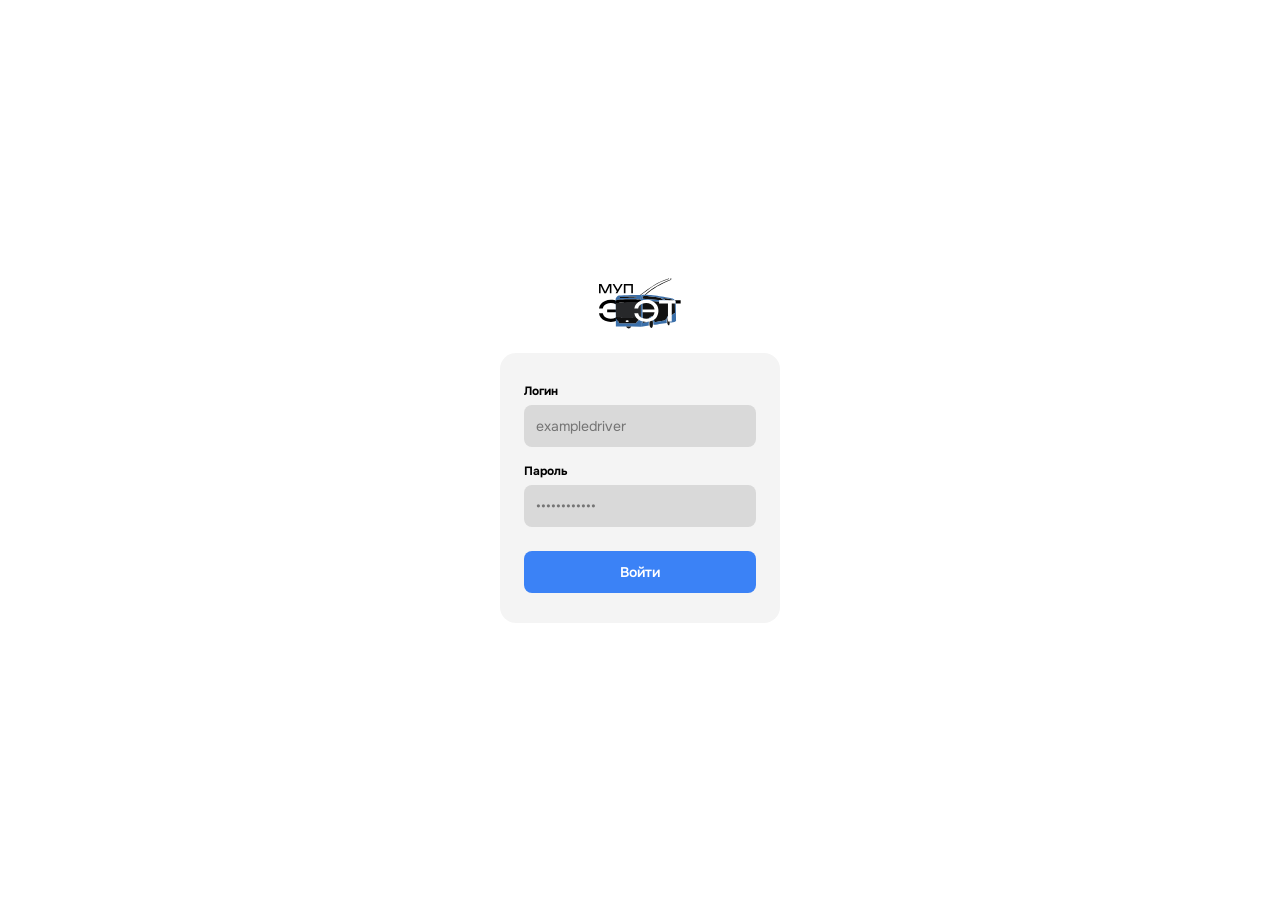
<file: pages/jobs.html>
<!doctype html>

<html class="fill-screen" lang="ru-RU">
  <head>
    <meta charset="utf-8" />
    <title>Вакансии — Диспетчерская МУП ЭнгельсЭлектроТранс</title>
    <link rel="stylesheet" href="../assets/styles/style.css" />
    <script src="../assets/scripts/config.js"></script>
    <script src="../assets/scripts/getMe.js"></script>
  </head>
  <body class="fill-screen flex-column">
    <header>
      <div class="header-logo">
        <img
          src="../assets/icons/logo-light.svg"
          alt="Логотип МУП ЭнгельсЭлектроТранс"
        />
        <h1>Диспетчерская</h1>
      </div>
    </header>
    <div class="overlay hidden" id="overlay-job-create">
      <form style="width: min(45dvw, 65dvh)">
        <fieldset class="flex-column" style="gap: 15px">
          <section class="flex-row" style="gap: 15px">
            <section
              class="flex-column input-block"
              id="job-title"
              style="width: 50%"
            >
              <h3>Профессия:</h3>
              <input
                type="text"
                class="text-number-input"
                placeholder="Введите текст..."
              />
            </section>
            <section
              class="flex-column input-block"
              id="job-schedule"
              style="width: 50%"
            >
              <h3>График работы:</h3>
              <div class="dropdown">
                <button class="dropdown-button" type="button">
                  <p class="dropdown-choice">По графику</p>
                  <svg viewBox="0 0 14 7" fill="none">
                    <path d="M0 0L7 7L14 0" stroke="black" />
                  </svg>
                </button>
                <div class="dropdown-content">
                  <div></div>
                  <div>Сменный</div>
                  <div>5/2</div>
                  <div>По графику</div>
                </div>
              </div>
            </section>
          </section>

          <section
            class="flex-column input-block"
            id="salary-type"
            style="width: 50%"
          >
            <h3>Вид з/п:</h3>
            <div class="dropdown">
              <button class="dropdown-button" type="button">
                <p class="dropdown-choice">От - До</p>
                <svg viewBox="0 0 14 7" fill="none">
                  <path d="M0 0L7 7L14 0" stroke="black" />
                </svg>
              </button>
              <div class="dropdown-content">
                <div></div>
                <div>Фиксированная</div>
                <div>От</div>
                <div>От - До</div>
                <div>Сдельная</div>
              </div>
            </div>
          </section>

          <section class="flex-row" id="salary-inputs-row" style="gap: 15px">
            <section class="flex-column" id="from-salary" style="width: 50%">
              <h3>От:</h3>
              <div class="flex-row" style="align-items: center; gap: 10px">
                <input
                  type="text"
                  class="text-number-input"
                  style="width: 100%"
                />
                <span style="font-weight: 600">руб.</span>
              </div>
            </section>
            <section class="flex-column" id="to-salary" style="width: 50%">
              <h3>До:</h3>
              <div class="flex-row" style="align-items: center; gap: 10px">
                <input
                  type="text"
                  class="text-number-input"
                  style="width: 100%"
                />
                <span style="font-weight: 600">руб.</span>
              </div>
            </section>
          </section>

          <section class="flex-column input-block" id="job-requirements">
            <h3>Требования:</h3>
            <textarea style="height: 100px"></textarea>
          </section>

          <section class="flex-column input-block" id="job-additional-info">
            <h3>Доп. информация:</h3>
            <textarea style="height: 80px"></textarea>
          </section>

          <section class="form-control-buttons">
            <button type="button">Закрыть</button>
            <button
              type="submit"
              style="background-color: #3e8de9; color: white"
            >
              Сохранить
            </button>
          </section>
        </fieldset>
      </form>
    </div>
    <div class="main-content">
      <nav class="flex-column">
        <button onclick="location.href = 'traffic.html'">
          <svg
            viewBox="0 0 24 24"
            fill="none"
            xmlns="http://www.w3.org/2000/svg"
          >
            <path
              d="M5.66953 9.91436L8.73167 5.77133C10.711 3.09327 11.7007 1.75425 12.6241 2.03721C13.5474 2.32018 13.5474 3.96249 13.5474 7.24712V7.55682C13.5474 8.74151 13.5474 9.33386 13.926 9.70541L13.946 9.72466C14.3327 10.0884 14.9492 10.0884 16.1822 10.0884C18.4011 10.0884 19.5106 10.0884 19.8855 10.7613C19.8917 10.7724 19.8977 10.7837 19.9036 10.795C20.2576 11.4784 19.6152 12.3475 18.3304 14.0857L15.2683 18.2287C13.2889 20.9067 12.2992 22.2458 11.3758 21.9628C10.4525 21.6798 10.4525 20.0375 10.4525 16.7528L10.4526 16.4433C10.4526 15.2585 10.4526 14.6662 10.074 14.2946L10.054 14.2754C9.6673 13.9117 9.05079 13.9117 7.81775 13.9117C5.59888 13.9117 4.48945 13.9117 4.1145 13.2387C4.10829 13.2276 4.10225 13.2164 4.09639 13.205C3.74244 12.5217 4.3848 11.6526 5.66953 9.91436Z"
            />
          </svg>
          <p>Движение</p>
        </button>
        <button onclick="location.href = 'routes.html'">
          <svg
            viewBox="0 0 24 24"
            fill="none"
            xmlns="http://www.w3.org/2000/svg"
          >
            <path
              fill-rule="evenodd"
              clip-rule="evenodd"
              d="M18.5 14C16.567 14 15 15.4584 15 17.2573C15 19.0422 16.1171 21.125 17.86 21.8698C18.2663 22.0434 18.7337 22.0434 19.14 21.8698C20.8829 21.125 22 19.0422 22 17.2573C22 15.4584 20.433 14 18.5 14ZM18.5 18.5C19.0523 18.5 19.5 18.0523 19.5 17.5C19.5 16.9477 19.0523 16.5 18.5 16.5C17.9477 16.5 17.5 16.9477 17.5 17.5C17.5 18.0523 17.9477 18.5 18.5 18.5Z"
            />
            <path
              fill-rule="evenodd"
              clip-rule="evenodd"
              d="M5.5 2C3.567 2 2 3.45835 2 5.25732C2 7.04219 3.11708 9.12497 4.85997 9.86978C5.26626 10.0434 5.73374 10.0434 6.14003 9.86978C7.88292 9.12497 9 7.04219 9 5.25732C9 3.45835 7.433 2 5.5 2ZM5.5 6.5C6.05228 6.5 6.5 6.05228 6.5 5.5C6.5 4.94772 6.05228 4.5 5.5 4.5C4.94772 4.5 4.5 4.94772 4.5 5.5C4.5 6.05228 4.94772 6.5 5.5 6.5Z"
            />
            <path
              fill-rule="evenodd"
              clip-rule="evenodd"
              d="M11.2501 5C11.2501 4.58579 11.5859 4.25 12.0001 4.25H16.132C18.8832 4.25 19.9295 7.843 17.6084 9.32007L7.19713 15.9454C6.14207 16.6168 6.61766 18.25 7.86821 18.25H10.1894L9.96977 18.0303C9.67688 17.7374 9.67688 17.2626 9.96977 16.9697C10.2627 16.6768 10.7375 16.6768 11.0304 16.9697L12.5304 18.4697C12.8233 18.7626 12.8233 19.2374 12.5304 19.5303L11.0304 21.0303C10.7375 21.3232 10.2627 21.3232 9.96977 21.0303C9.67688 20.7374 9.67688 20.2626 9.96977 19.9697L10.1894 19.75H7.86821C5.11697 19.75 4.07071 16.157 6.39181 14.6799L16.8031 8.05458C17.8581 7.38318 17.3825 5.75 16.132 5.75H12.0001C11.5859 5.75 11.2501 5.41421 11.2501 5Z"
            />
          </svg>
          <p>Маршруты</p>
        </button>
        <button onclick="location.href = 'requests.html'">
          <svg
            viewBox="0 0 24 24"
            fill="none"
            xmlns="http://www.w3.org/2000/svg"
          >
            <path
              fill-rule="evenodd"
              clip-rule="evenodd"
              d="M12 22C17.5228 22 22 17.5228 22 12C22 6.47715 17.5228 2 12 2C6.47715 2 2 6.47715 2 12C2 13.5997 2.37562 15.1116 3.04346 16.4525C3.22094 16.8088 3.28001 17.2161 3.17712 17.6006L2.58151 19.8267C2.32295 20.793 3.20701 21.677 4.17335 21.4185L6.39939 20.8229C6.78393 20.72 7.19121 20.7791 7.54753 20.9565C8.88837 21.6244 10.4003 22 12 22ZM8 13.25C7.58579 13.25 7.25 13.5858 7.25 14C7.25 14.4142 7.58579 14.75 8 14.75H13.5C13.9142 14.75 14.25 14.4142 14.25 14C14.25 13.5858 13.9142 13.25 13.5 13.25H8ZM7.25 10.5C7.25 10.0858 7.58579 9.75 8 9.75H16C16.4142 9.75 16.75 10.0858 16.75 10.5C16.75 10.9142 16.4142 11.25 16 11.25H8C7.58579 11.25 7.25 10.9142 7.25 10.5Z"
            />
          </svg>
          <p>Обращения</p>
        </button>
        <button class="active-tab" onclick="location.href = 'jobs.html'">
          <svg
            viewBox="0 0 24 24"
            fill="none"
            xmlns="http://www.w3.org/2000/svg"
          >
            <path
              d="M13.2306 9.25304C15.9495 9.25304 18.1536 7.18168 18.1536 4.62652C18.1536 2.07136 15.9495 0 13.2306 0C10.5117 0 8.30759 2.07136 8.30759 4.62652C8.30759 7.18168 10.5117 9.25304 13.2306 9.25304Z"
            />
            <path
              d="M1.81879 4.41605C1.69515 3.95126 1.19398 3.66867 0.699408 3.78487C0.204834 3.90107 -0.0958647 4.37205 0.0277788 4.83684L0.497885 6.60401C1.36527 9.8646 3.99507 12.4332 7.38474 13.3922L7.38474 18.5662C7.3847 19.6054 7.38467 20.4719 7.48309 21.1599C7.58697 21.886 7.81549 22.5416 8.37606 23.0684C8.93663 23.5952 9.63422 23.8099 10.4069 23.9076C11.1389 24.0001 12.061 24 13.1668 24H13.2948C14.4006 24 15.3227 24.0001 16.0548 23.9076C16.8274 23.8099 17.525 23.5952 18.0856 23.0684C18.6462 22.5416 18.8747 21.886 18.9785 21.1599C19.077 20.4719 19.0769 19.6054 19.0769 18.5662L19.0769 13.7164C20.2844 14.0547 21.2068 15.0406 21.3608 16.2703L22.1601 22.6556C22.2197 23.1314 22.6784 23.4717 23.1847 23.4157C23.691 23.3598 24.0532 22.9287 23.9936 22.4529L23.1942 16.0676C22.8935 13.6656 20.7274 11.8554 18.1538 11.8554H8.41184C5.40455 11.192 3.03943 9.00456 2.2889 6.18323L1.81879 4.41605Z"
            />
          </svg>
          <p>Вакансии</p>
        </button>
        <button onclick="location.href = 'journal.html'">
          <svg
            viewBox="0 0 24 24"
            fill="none"
            xmlns="http://www.w3.org/2000/svg"
          >
            <path
              fill-rule="evenodd"
              clip-rule="evenodd"
              d="M14 22H10C6.22876 22 4.34315 22 3.17157 20.8284C2 19.6569 2 17.7712 2 14V10C2 6.22876 2 4.34315 3.17157 3.17157C4.34315 2 6.23869 2 10.0298 2C10.6358 2 11.1214 2 11.53 2.01666C11.5166 2.09659 11.5095 2.17813 11.5092 2.26057L11.5 5.09497C11.4999 6.19207 11.4998 7.16164 11.6049 7.94316C11.7188 8.79028 11.9803 9.63726 12.6716 10.3285C13.3628 11.0198 14.2098 11.2813 15.0569 11.3952C15.8385 11.5003 16.808 11.5002 17.9051 11.5001L18 11.5001H21.9574C22 12.0344 22 12.6901 22 13.5629V14C22 17.7712 22 19.6569 20.8284 20.8284C19.6569 22 17.7712 22 14 22ZM5.25 14.5C5.25 14.0858 5.58579 13.75 6 13.75H14C14.4142 13.75 14.75 14.0858 14.75 14.5C14.75 14.9142 14.4142 15.25 14 15.25H6C5.58579 15.25 5.25 14.9142 5.25 14.5ZM5.25 18C5.25 17.5858 5.58579 17.25 6 17.25H11.5C11.9142 17.25 12.25 17.5858 12.25 18C12.25 18.4142 11.9142 18.75 11.5 18.75H6C5.58579 18.75 5.25 18.4142 5.25 18Z"
            />
            <path
              d="M19.3517 7.61665L15.3929 4.05375C14.2651 3.03868 13.7012 2.53114 13.0092 2.26562L13 5.00011C13 7.35713 13 8.53564 13.7322 9.26787C14.4645 10.0001 15.643 10.0001 18 10.0001H21.5801C21.2175 9.29588 20.5684 8.71164 19.3517 7.61665Z"
              fill="#3F3F3F"
            />
          </svg>
          <p>Журнал</p>
        </button>
        <button onclick="location.href = 'users.html'">
          <svg
            viewBox="0 0 24 24"
            fill="none"
            xmlns="http://www.w3.org/2000/svg"
          >
            <circle cx="12" cy="6" r="4" />
            <path
              fill-rule="evenodd"
              clip-rule="evenodd"
              d="M16.5 22C14.8501 22 14.0251 22 13.5126 21.4874C13 20.9749 13 20.1499 13 18.5C13 16.8501 13 16.0251 13.5126 15.5126C14.0251 15 14.8501 15 16.5 15C18.1499 15 18.9749 15 19.4874 15.5126C20 16.0251 20 16.8501 20 18.5C20 20.1499 20 20.9749 19.4874 21.4874C18.9749 22 18.1499 22 16.5 22ZM17.0833 16.9444C17.0833 16.6223 16.8222 16.3611 16.5 16.3611C16.1778 16.3611 15.9167 16.6223 15.9167 16.9444V17.9167H14.9444C14.6223 17.9167 14.3611 18.1778 14.3611 18.5C14.3611 18.8222 14.6223 19.0833 14.9444 19.0833H15.9167V20.0556C15.9167 20.3777 16.1778 20.6389 16.5 20.6389C16.8222 20.6389 17.0833 20.3777 17.0833 20.0556V19.0833H18.0556C18.3777 19.0833 18.6389 18.8222 18.6389 18.5C18.6389 18.1778 18.3777 17.9167 18.0556 17.9167H17.0833V16.9444Z"
            />
            <path
              d="M15.4147 13.5074C14.4046 13.1842 13.24 13 12 13C8.13401 13 5 14.7909 5 17C5 19.1406 7.94244 20.8884 11.6421 20.9949C11.615 20.8686 11.594 20.7432 11.5775 20.6201C11.4998 20.0424 11.4999 19.3365 11.5 18.586V18.414C11.4999 17.6635 11.4998 16.9576 11.5775 16.3799C11.6639 15.737 11.8705 15.0333 12.4519 14.4519C13.0334 13.8705 13.737 13.6639 14.3799 13.5774C14.6919 13.5355 15.0412 13.5162 15.4147 13.5074Z"
            />
          </svg>
          <p>Пользователи</p>
        </button>
      </nav>
      <main>
        <section class="list-selection flex-column">
          <section class="list flex-column">
            <!-- <article class="list-entry">
              <div class="route-info">
                <h4>Кондуктор</h4>
              </div>
              <svg
                viewBox="0 0 7 14"
                fill="none"
                xmlns="http://www.w3.org/2000/svg"
              >
                <path
                  fill-rule="evenodd"
                  clip-rule="evenodd"
                  d="M0.22787 13.3278C-0.0457397 13.0932 -0.077426 12.6813 0.157097 12.4077L5.01312 6.74235L0.157097 1.07699C-0.0774255 0.803383 -0.0457391 0.391459 0.227871 0.156937C0.501481 -0.0775862 0.913404 -0.0458994 1.14793 0.227711L6.36793 6.31771C6.57737 6.56206 6.57737 6.92264 6.36793 7.16699L1.14793 13.257C0.913404 13.5306 0.501481 13.5623 0.22787 13.3278Z"
                />
              </svg>
            </article>
            <article class="list-entry active">
              <div class="route-info">
                <h4>Водитель</h4>
              </div>
              <svg
                viewBox="0 0 7 14"
                fill="none"
                xmlns="http://www.w3.org/2000/svg"
              >
                <path
                  fill-rule="evenodd"
                  clip-rule="evenodd"
                  d="M0.22787 13.3278C-0.0457397 13.0932 -0.077426 12.6813 0.157097 12.4077L5.01312 6.74235L0.157097 1.07699C-0.0774255 0.803383 -0.0457391 0.391459 0.227871 0.156937C0.501481 -0.0775862 0.913404 -0.0458994 1.14793 0.227711L6.36793 6.31771C6.57737 6.56206 6.57737 6.92264 6.36793 7.16699L1.14793 13.257C0.913404 13.5306 0.501481 13.5623 0.22787 13.3278Z"
                />
              </svg>
            </article> -->
          </section>
          <button class="create-button" id="create-job-button">Создать</button>
        </section>
        <section class="modify-job-info flex-column">
          <section class="flex-row" id="job-title-schedule">
            <section class="flex-column input-block" id="job-title">
              <h3>Профессия:</h3>
              <input
                type="text"
                class="text-number-input"
                id="stop-first-text"
                placeholder="Введите текст..."
              />
            </section>
            <section class="flex-column input-block" id="job-schedule">
              <h3>График работы:</h3>
              <div class="dropdown">
                <button class="dropdown-button" type="button">
                  <p class="dropdown-choice">По графику</p>
                  <svg
                    viewBox="0 0 14 7"
                    fill="none"
                    xmlns="http://www.w3.org/2000/svg"
                  >
                    <path
                      fill-rule="evenodd"
                      clip-rule="evenodd"
                      d="M0.157097 0.22787C0.39162 -0.0457397 0.803543 -0.0774261 1.07715 0.157097L6.74251 5.01312L12.4079 0.157097C12.6815 -0.0774255 13.0934 -0.0457391 13.3279 0.227871C13.5624 0.501481 13.5308 0.913404 13.2572 1.14793L7.16715 6.36793C6.9228 6.57737 6.56222 6.57737 6.31787 6.36793L0.22787 1.14793C-0.0457397 0.913404 -0.0774261 0.501481 0.157097 0.22787Z"
                    />
                  </svg>
                </button>
                <div class="dropdown-content">
                  <div></div>
                  <div>Сменный</div>
                  <div>5/2</div>
                  <div>По графику</div>
                </div>
              </div>
            </section>
          </section>
          <section id="job-salary">
            <section class="flex-column input-block" id="salary-type">
              <h3>Вид з/п:</h3>
              <div class="dropdown">
                <button class="dropdown-button" type="button">
                  <p class="dropdown-choice">От - До</p>
                  <svg
                    viewBox="0 0 14 7"
                    fill="none"
                    xmlns="http://www.w3.org/2000/svg"
                  >
                    <path
                      fill-rule="evenodd"
                      clip-rule="evenodd"
                      d="M0.157097 0.22787C0.39162 -0.0457397 0.803543 -0.0774261 1.07715 0.157097L6.74251 5.01312L12.4079 0.157097C12.6815 -0.0774255 13.0934 -0.0457391 13.3279 0.227871C13.5624 0.501481 13.5308 0.913404 13.2572 1.14793L7.16715 6.36793C6.9228 6.57737 6.56222 6.57737 6.31787 6.36793L0.22787 1.14793C-0.0457397 0.913404 -0.0774261 0.501481 0.157097 0.22787Z"
                    />
                  </svg>
                </button>
                <div class="dropdown-content">
                  <div></div>
                  <div>Фиксированная</div>
                  <div>От</div>
                  <div>От - До</div>
                  <div>Сдельная</div>
                </div>
              </div>
            </section>
            <span></span>
            <section class="flex-column" id="from-salary">
              <h3>От:</h3>
              <div>
                <input
                  type="text"
                  class="text-number-input"
                  id="from-salary-text"
                />
                руб.
              </div>
            </section>
            <section class="flex-column" id="to-salary">
              <h3>До:</h3>
              <div>
                <input
                  type="text"
                  class="text-number-input"
                  id="to-salary-text"
                />
                руб.
              </div>
            </section>
          </section>
          <section class="flex-column input-block" id="job-requirements">
            <h3>Требования:</h3>
            <textarea id="job-requirements-text"></textarea>
          </section>
          <section class="flex-column input-block" id="job-additional-info">
            <h3>Доп. информация:</h3>
            <textarea id="job-additional-info-text"></textarea>
          </section>
          <section
            class="flex-row modify-control-buttons"
            id="route-control-buttons"
          >
            <button>Удалить</button>
            <button>Сохранить</button>
          </section>
        </section>
      </main>
    </div>
    <script src="../assets/scripts/jobs.js"></script>
    <script src="../assets/scripts/navigation.js"></script>
  </body>
</html>
</file>
<file: assets/styles/style.css>
@font-face {
  font-family: "Onest";
  src: url("../fonts/Onest-VariableFont_wght.ttf") format("truetype");
  font-style: normal;
  font-weight: 100 900;
  font-display: fallback;
}

@font-face {
  font-family: "Eet Route";
  src: url("../fonts/eet_route.ttf") format("truetype");
  font-style: normal;
  font-weight: 100 900;
  font-display: fallback;
}

* {
  font-family: "Onest", "Arial", sans-serif;
  box-sizing: border-box;
  margin: 0;
  padding: 0;
}

html,
body {
  min-height: 100%;
}

header {
  height: min(7.6dvw, 11dvh);
  display: flex;
  justify-content: space-between;
  padding: min(1.5dvw, 2.1dvh) min(3.8dvw, 5.5dvh);
}

button {
  background-color: #e9e9e9;
  border: none;
}

h1,
h2 {
  font-size: min(2.2dvw, 3.2dvh);
}

h3 {
  font-size: min(1.7dvw, 2.4dvh);
}

h4 {
  font-size: min(1.4dvw, 2dvh);
}

form {
  width: min(51.9dvw, 74.8dvh);
  padding: min(2.1dvw, 3dvh);
  border-radius: min(2.1dvw, 3dvh);
  background-color: #ffffff;

  fieldset {
    gap: min(1dvw, 1.5dvh);
    border: none;
  }
}

input:focus,
textarea:focus {
  outline: none;
}

textarea {
  resize: none;
  padding: min(1dvw, 1.5dvh) min(1dvw, 1.5dvh);
  background-color: #e9e9e9;
  border: none;
  border-radius: min(1dvw, 1.5dvh);
  font-size: min(1.4dvw, 2dvh);
}

.flex-column {
  display: flex;
  flex-direction: column;
}

.flex-row {
  display: flex;
}

.fill-screen {
  height: 100%;
}

.hidden {
  display: none !important;
}

.text-number-input {
  width: 100%;
  display: flex;
  height: min(3.9dvw, 5.6dvh);
  padding: min(1dvw, 1.5dvh);
  gap: min(1dvw, 1.5dvh);
  border-radius: min(1dvw, 1.5dvh);
  background-color: #e9e9e9;
  font-size: min(1.4dvw, 2dvh);
  font-weight: 500;
  border: none;
}

.input-block {
  width: 100%;
  padding: min(0.7dvw, 1dvh);
  gap: min(0.7dvw, 1dvh);
}

.form-control-buttons {
  display: flex;
  padding: min(0.7dvw, 1dvh);
  gap: min(0.7dvw, 1dvh);

  button {
    width: 100%;
    padding: min(1dvw, 1.5dvh);
    border-radius: min(1dvw, 1.5dvh);
    background-color: #d3d3d3;
    font-size: min(1.4dvw, 2dvh);
    font-weight: 600;
  }

  button:last-child {
    background-color: #3e8de9;
    color: #ffffff;
  }
}

.icon-input {
  display: flex;
  align-items: center;
  height: min(3.9dvw, 5.6dvh);
  padding: min(0.7dvw, 1dvh) min(1.4dvw, 2dvh);
  gap: min(0.7dvw, 1dvh);
  border-radius: min(1dvw, 1.5dvh);
  background-color: #e0e0e0;

  input {
    width: min(14.6dvw, 21dvh);
    font-size: min(1.4dvw, 2dvh);
    font-weight: 500;
    color: #555555;
    background-color: rgba(0, 0, 0, 0);
    border: none;
  }

  svg {
    width: min(1.7dvw, 2.4dvh);

    path:first-child {
      fill: #555555;
    }
    path:last-child {
      stroke: #555555;
    }
  }
}

.dropdown {
  --dropdown-height: min(3.9dvw, 5.6dvh);
  --dropdown-padding: min(1dvw, 1.5dvh);
  --dropdown-border-radius: min(1dvw, 1.5dvh);
  position: relative;
  height: var(--dropdown-height);
}

.dropdown-button {
  cursor: pointer;
  background-color: #e9e9e9;
  border-width: 0;
  border-radius: var(--dropdown-border-radius);
  min-height: var(--dropdown-height);
  width: 100%;
  padding: var(--dropdown-padding);

  position: relative;
  justify-content: space-between;
  z-index: 2;
  display: flex;
  align-items: center;

  svg {
    width: min(0.9dvw, 1.3dvh);
    path {
      fill: #000000;
    }
  }
}

.dropdown-content {
  overflow: hidden;
  width: 100%;
  position: absolute;
  top: calc(var(--dropdown-height) / 2);
  max-height: 0;
  left: 0;
  transition: max-height 250ms ease-in-out;
  z-index: 1;
  display: block;
  box-shadow: 0 4px 12px rgba(0, 0, 0, 0.1);
  border-radius: 0 0 var(--dropdown-border-radius) var(--dropdown-border-radius);

  div {
    cursor: pointer;
    background-color: #e9e9e9;
    min-height: var(--dropdown-height);
    padding: var(--dropdown-padding);
    display: flex;
  }

  div:not(:first-child):hover,
  div:not(:first-child):focus {
    background-color: #dbdbdb;
  }

  div:first-child {
    min-height: 0;
  }
}

.dropdown-button,
.dropdown-content > div {
  font-size: min(1.4dvw, 2dvh);
  font-weight: 500;
}

.header-logo {
  display: flex;
  gap: min(2.1dvw, 3dvh);
  align-items: center;

  img {
    width: min(5.5dvw, 7.9dvh);
  }
}

.overlay {
    position: fixed !important; 
    top: 0 !important; 
    left: 0 !important;
    width: 100vw !important; 
    height: 100vh !important;
    display: flex !important; 
    justify-content: center !important;
    align-items: center !important;
    background-color: rgba(0, 0, 0, 0.4) !important;
    z-index: 9999 !important;
}

#overlay-route-create > form > fieldset > #route-number-color {
  --current-color: 162 125 248;
}

#overlay-route-time,
#overlay-route-period {
  form {
    width: min(41.3dvw, 59.5dvh);
  }
}

#overlay-route-note > form {
  width: min(34.7dvw, 50dvh);
}

#overlay-job-create > form > fieldset {
  #job-requirements {
    textarea {
      height: min(10.8dvw, 15.5dvh);
    }
  }

  #job-additional-info {
    textarea {
      height: min(8.4dvw, 12.1dvh);
    }
  }
}

#overlay-user-create > form {
  width: min(55.6dvw, 80dvh);
}

#overlay-user-create fieldset {
  gap: 20px; 
}

#overlay-user-create .modal-row {
  display: grid;
  grid-template-columns: 1fr 1fr;
  gap: 20px;
  width: 100%;
}

.overlay.hidden {
    display: none !important; 
}

#overlay-request-details > form {
  width: min(52.1dvw, 75dvh);

  fieldset > div:last-child {
    .dropdown {
      width: 100%;
    }

    button {
      width: 100%;
      font-size: min(1.4dvw, 2dvh);
    }
  }
}

.main-content {
  padding: min(1dvw, 1.5dvh) min(1.7dvw, 2.5dvh);
  gap: min(1dvw, 1.5dvh);
  height: 100%;
  display: flex;
}

nav {
  padding: min(0.7dvw, 1dvh);
  gap: min(0.7dvw, 1dvh);

  button {
    padding: min(0.8dvw, 1.2dvh) min(1.4dvw, 2dvh);
    gap: min(1dvw, 1.5dvh);
    display: flex;
    width: min(18dvw, 25.8dvh);
    background-color: #e9e9e9;
    border-radius: min(0.8dvw, 1.2dvh);
    font-size: min(1.4dvw, 2dvh);

    svg {
      width: min(1.7dvw, 2.4dvh);

      path,
      circle {
        fill: #3f3f3f;
      }
    }
  }

  button.active-tab {
    background-color: #3e8de9;

    svg {
      path,
      circle {
        fill: #ffffff;
      }
    }

    p {
      color: #ffffff;
    }
  }
}

main {
  padding: min(0.7dvw, 1dvh);
  display: flex;
  justify-content: space-evenly; 
  width: 100%;
}

.list-selection {
  gap: min(1dvw, 1.5dvh);
  width: 21.9dvw;

  h2 {
    text-align: center;
  }

  .list {
    padding: min(1dvw, 1.5dvh);
    gap: min(0.7dvw, 1dvh);
    background-color: #e9e9e9;
    border-radius: min(1.7dvw, 2.5dvh);
    height: 100%;

    .list-entry {
      padding: min(1dvw, 1.5dvh) min(1.4dvw, 2dvh);
      gap: min(0.7dvw, 1dvh);
      background-color: #cdcdcd;
      border-radius: min(1.4dvw, 2dvh);

      img {
        display: none;
        width: min(0.5dvw, 0.7dvh);
      }
    }

    .list-entry.active {
      display: flex;
      justify-content: space-between;
      background-color: #3e8de9;
      color: #ffffff;

      img {
        display: block;
      }
    }
  }

  .create-button {
    padding: min(1dvw, 1.5dvh) min(1.4dvw, 2dvh);
    border-radius: min(1.4dvw, 2dvh);
    background-color: #3e8de9;
    color: #ffffff;
    font-size: min(1.4dvw, 2dvh);
    font-weight: 700;
  }
}

.route-info {
  width: fit-content;
}

.route-info > p,
.route-status {
  font-size: min(1.3dvw, 2dvh);
}

.modify-traffic-info {
  padding: min(1dvw, 1.5dvh);
  gap: min(0.7dvw, 1dvh);
  width: 49.3dvw;

  #selected-routes {
    padding: min(1dvw, 1.5dvh) min(0.7dvw, 1dvh);
    gap: min(0.7dvw, 1dvh);

    #selected-routes-container {
      padding: min(1dvw, 1.5dvh);
      display: flex;
      gap: min(1dvw, 1.5dvh);
      min-height: min(5.6dvw, 8.1dvh);
      background-color: #e9e9e9;
      border-radius: min(1.7dvw, 2.5dvh);

      .route-chip {
        padding: min(0.7dvw, 1dvh) min(1.4dvw, 2dvh);
        display: flex;
        align-items: center;
        gap: min(0.7dvw, 1dvh);
        background-color: #3e8de9;
        color: #ffffff;
        border-radius: min(1.4dvw, 2dvh);

        .route-chip-number {
          font-size: min(1.6dvw, 2.4dvh);
          font-weight: 700;
        }

        svg {
          height: min(1.7dvw, 2.4dvh);
          width: min(1.7dvw, 2.4dvh);

          path {
            fill: #ffffff;
          }
        }
      }
    }
  }

  #new-state {
    padding: min(1dvw, 1.5dvh) min(0.7dvw, 1dvh);
    gap: min(1dvw, 1.5dvh);

    #new-state-buttons {
      width: fit-content;
      display: flex;
      gap: min(1.7dvw, 2.5dvh);

      button {
        padding: min(0.7dvw, 1dvh) min(1.4dvw, 2dvh);
        background-color: #e9e9e9;
        border-radius: min(1.6dvw, 2.2dvh);
        font-size: min(1.7dvw, 2.4dvh);
        font-weight: 500;
      }
    }
  }

  #update-reason {
    height: 100%;
    padding: min(0.7dvw, 1dvh);
    gap: min(0.7dvw, 1dvh);

    #update-reason-text {
      height: 100%;
      padding-inline: min(1.7dvw, 2.5dvh);
      border-radius: min(1.7dvw, 2.5dvh);
    }
  }

  #control-buttons {
    padding: min(0.7dvw, 1dvh);
    display: flex;
    gap: min(1.7dvw, 2.5dvh);

    button {
      width: 100%;
      padding: min(1dvw, 1.5dvh) min(1.7dvw, 2.5dvh);
      font-size: min(1.6dvw, 2.4dvh);
      font-weight: 600;
      background-color: #e9e9e9;
      border-radius: min(1.6dvw, 2.2dvh);
      color: #404040;
    }

    button:nth-child(2) {
      background-color: #3e8de9;
      color: #ffffff;
    }
  }
}

#route-prices,
#job-salary {
  display: grid;
  grid-template-columns: repeat(2, 1fr);
  grid-template-rows: repeat(2, 1fr);
  gap: min(0.7dvw, 1dvh);

  section {
    padding: min(0.7dvw, 1dvh);
    gap: min(0.7dvw, 1dvh);
  }
}

#color-pick {
  #color-input {
    display: flex;
    align-items: center;
    height: min(3.9dvw, 5.6dvh);
    padding: min(1dvw, 1.5dvh);
    gap: min(1dvw, 1.5dvh);
    border-radius: min(1dvw, 1.5dvh);
    background-color: #e9e9e9;

    #color-input-preview {
      flex: 0 0 min(2.4dvw, 3.4dvh);
      height: min(2.4dvw, 3.4dvh);
      border-radius: min(0.3dvw, 0.5dvh);
      background-color: rgb(var(--current-color));
    }

    input {
      text-transform: uppercase;
      font-size: min(1.4dvw, 2dvh);
      font-weight: 500;
      background-color: rgba(0, 0, 0, 0);
      border: none;
    }
  }
}

#price-first,
#price-second,
#from-period,
#to-period,
#from-salary,
#to-salary,
#precise-period {
  div {
    display: flex;
    align-items: center;
    gap: min(0.7dvw, 1dvh);
    font-size: min(1.6dvw, 2.4dvh);
    font-weight: 500;

    input {
      text-align: center;
      width: min(5.9dvw, 8.5dvh);
    }
  }
}

#from-salary,
#to-salary {
  div {
    input {
      width: min(8.3dvw, 12dvh);
    }
  }
}

#from-period,
#to-period,
#precise-period {
  div {
    input {
      width: min(6.9dvw, 10dvh);
    }
  }
}

.modify-control-buttons {
  padding: min(1dvw, 1.5dvh) 0;
  gap: min(1.7dvw, 2.5dvh);

  button {
    width: 100%;
    padding: min(1dvw, 1.5dvh) min(1.4dvw, 2dvh);
    border-radius: min(1.4dvw, 2dvh);
    background-color: #3e8de9;
    color: #ffffff;
    font-size: min(1.4dvw, 2dvh);
    font-weight: 700;
  }

  button:first-child {
    background-color: #e93e3e;
  }
}

.modify-route-info {
  gap: min(0.7dvw, 1dvh);
  width: 49.3dvw;

  #route-color {
    display: flex;
    --current-color: 162 125 248;

    #color-preview {
      width: 100%;
      padding: min(1.4dvw, 2dvh) 0;
      display: flex;
      justify-content: center;

      div {
        display: flex;
        align-items: center;
        height: 100%;
        width: fit-content;
        padding: min(1dvw, 1.5dvh);
        background-color: rgb(var(--current-color) / 0.2);
        border-color: rgb(var(--current-color));
        color: rgb(var(--current-color));
        border-width: min(0.2dvw, 0.3dvh);
        border-style: solid;
        border-radius: min(1.9dvw, 2.8dvh);
        font-family: "Eet Route", "Arial", sans-serif;
        font-size: min(2.9vw, 4.2dvh);
        font-weight: 700;
        letter-spacing: min(0.2dvw, 0.3dvh);
      }
    }
  }

  #route-schedule {
    gap: min(0.7dvw, 1dvh);
    align-items: center;

    table {
      --table-border-radius: min(1.4dvw, 2dvh);
      width: 100%;
      border-collapse: separate;
      border-spacing: 0;
      backface-visibility: hidden;

      a:hover {
        cursor: pointer;
      }

      thead > tr {
        th {
          background-color: #3e8de9;
          color: #ffffff;
        }
        th:first-child {
          padding-left: min(1.4dvw, 2dvh);
          border-top-left-radius: var(--table-border-radius);
        }
        th:last-child {
          border-top-right-radius: var(--table-border-radius);
        }
      }

      tbody > tr {
        td:first-child {
          padding-left: min(1.4dvw, 2dvh);
        }
        td:last-child {
          color: #cc1919;
        }
      }

      th,
      td {
        padding: min(0.7dvw, 1dvh);
        border-style: solid;
        border-color: #3e8de9;
        color: #3e8de9;
        font-size: min(1.1dvw, 1.6dvh);
        font-weight: 600;
        border-width: min(0.5dvw, 0.25dvh);
      }

      th:first-child,
      td:first-child {
        text-align: left;
      }

      th:not(:first-child),
      td:not(:first-child) {
        border-left: 0;
        text-align: center;
      }

      th,
      tbody > tr:last-child > td,
      tr:not(:last-child) > td {
        border-bottom: 0;
      }

      tfoot > tr:last-child {
        td {
          padding: 0;
          background-color: #3e8de9;
          border-bottom-left-radius: var(--table-border-radius);
          border-bottom-right-radius: var(--table-border-radius);

          button {
            width: 100%;
            display: flex;
            gap: min(0.7dvw, 1dvh);
            padding: min(0.7dvw, 1dvh);
            justify-content: center;
            background-color: #3e8de9;
            color: #fff;
            border-radius: 0 0 var(--table-border-radius)
              var(--table-border-radius);
            font-size: min(1.1dvw, 1.6dvh);
            font-weight: 600;

            svg {
              width: min(1.1dvw, 1.6dvh);
              path {
                fill: #ffffff;
              }
            }
          }
        }
      }
    }
  }
}

.modify-job-info {
  width: 49.3dvw;

  #job-requirements {
    height: 100%;
    textarea {
      height: 100%;
    }
  }

  #job-additional-info {
    textarea {
      height: min(8.4dvw, 12.1dvh);
    }
  }
}

#journal {
  width: 100%;
  gap: min(1dvw, 1.5dvh);

  #journal-table {
    --table-border-radius: min(1.7dvw, 2.5dvh);
    width: 100%;
    border-collapse: separate;
    border-spacing: 0;
    backface-visibility: hidden;

    a:hover {
      cursor: pointer;
    }

    thead > tr {
      th {
        font-weight: 600;
        background-color: #3e8de9;
        color: #ffffff;
      }
      th:first-child {
        border-top-left-radius: var(--table-border-radius);
      }
      th:last-child {
        border-top-right-radius: var(--table-border-radius);
      }
    }

    tbody {
      tr {
        td {
          font-weight: 500;
          background-color: #e9e9e9;
        }
        td:last-child {
          color: #3e8de9;
        }
      }

      tr:last-child {
        td:first-child {
          border-bottom-left-radius: var(--table-border-radius);
        }
        td:last-child {
          border-bottom-right-radius: var(--table-border-radius);
        }
      }
    }

    th,
    td {
      padding: min(0.7dvw, 1dvh);
      border-style: solid;
      border-color: #ffffff;
      font-size: min(1.4dvw, 2dvh);
      text-align: center;
      border-width: min(0.2dvw, 0.25dvh);
    }

    th:first-child,
    td:first-child,
    th:last-child,
    td:last-child {
      width: 25%;
    }
  }

  #paging-buttons {
    padding: min(0.7dvw, 1dvh);
    flex-direction: row-reverse;
    align-items: center;
    gap: min(1.7dvw, 2.5dvh);

    button {
      width: min(3.3dvw, 4.8dvh);
      height: min(3.3dvw, 4.8dvh);
      border-radius: min(1dvw, 1.5dvh);
      display: flex;
      justify-content: center;
      align-items: center;

      svg {
        width: min(0.7dvw, 1.1dvh);
        path {
          fill: #a3a3a3;
        }
      }
    }

    button:first-child {
      background-color: #3e8de9;

      svg {
        path {
          fill: #ffffff;
        }
      }
    }
  }
}

.add-button {
  padding: min(0.7dvw, 1dvh) min(1.4dvw, 2dvh);
  align-items: center;
  gap: min(0.7dvw, 1dvh);
  background-color: #3e8de9;
  color: #ffffff;
  border-radius: min(1dvw, 1.5dvh);
  font-size: min(1.4dvw, 2dvh);
  font-weight: 600;

  svg {
    width: min(1.4dvw, 2dvh);
    path {
      fill: #ffffff;
    }
  }
}

#users {
  width: 100%;
  gap: min(1.7dvw, 2.5dvh);

  #users-add-search {
    justify-content: space-between;
  }

  #users-table {
    --table-border-radius: min(1.7dvw, 2.5dvh);
    width: 100%;
    border-collapse: separate;
    border-spacing: 0;
    backface-visibility: hidden;

    a:hover {
      cursor: pointer;
    }

    thead > tr {
      th {
        font-weight: 600;
        background-color: #3e8de9;
        color: #ffffff;
      }
      th:first-child {
        border-top-left-radius: var(--table-border-radius);
      }
      th:last-child {
        border-top-right-radius: var(--table-border-radius);
      }
    }

    tbody {
      tr {
        td {
          font-weight: 500;
          background-color: #e9e9e9;
        }
        td:last-child {
          color: #3e8de9;
        }
      }

      tr:last-child {
        td:first-child {
          border-bottom-left-radius: var(--table-border-radius);
        }
        td:last-child {
          border-bottom-right-radius: var(--table-border-radius);
        }
      }
    }

    th,
    td {
      padding: min(0.7dvw, 1dvh) min(2.4dvw, 3.5dvh);
      border-style: solid;
      border-color: #ffffff;
      font-size: min(1.4dvw, 2dvh);
      text-align: center;
      border-width: min(0.2dvw, 0.25dvh);
    }

    th:nth-child(2),
    td:nth-child(2) {
      text-align: left;
    }

    th:nth-child(1),
    td:nth-child(1),
    th:nth-child(4),
    td:nth-child(4) {
      width: 8.3%;
    }

    th:nth-child(3),
    td:nth-child(3),
    th:nth-child(5),
    td:nth-child(5) {
      width: 20.8%;
    }
  }
}

.modify-route-info {
  overflow: visible !important;
}

.route-status {
  font-weight: 700;
  margin-top: 5px;
}
.status-working {
  color: #27ae60;
}
.status-stopped {
  color: #eb3b3b;
}

#new-state-buttons button.active-working {
  background-color: #27ae60 !important;
  color: white !important;
}
#new-state-buttons button.active-stopped {
  background-color: #eb3b3b !important;
  color: white !important;
}

.route-chip {
  display: flex;
  align-items: center;
  gap: 8px;
  background-color: #3e8de9;
  color: white;
  padding: 5px 12px;
  border-radius: 20px;
  cursor: default;
}
.route-chip svg {
  width: 16px;
  height: 16px;
  cursor: pointer;
}

#users {
  height: calc(100vh - min(7.6dvw, 11dvh) - min(2dvw, 3dvh));
  overflow: hidden;
}

.table-container {
  overflow-y: auto;
  border-radius: min(1.7dvw, 2.5dvh);
  background-color: #e9e9e9;
  max-height: calc(
    100vh - min(7.6dvw, 11dvh) - min(2dvw, 3dvh) - 100px
  ); /* 100px - примерная высота поиска */
}

#users-table thead th {
  position: sticky;
  top: 0;
  z-index: 10;
}

.user-inactive td {
  opacity: 0.6;
}

#users-table a {
  text-decoration: none;
  font-weight: 700;
}

.user-inactive td {
  opacity: 0.6;
}

.user-inactive td:last-child {
  opacity: 1 !important;
}

#journal {
  height: calc(100vh - min(7.6dvw, 11dvh) - min(2dvw, 3dvh));
  overflow: hidden;
}

#journal-table thead th {
  position: sticky;
  top: 0;
}

#job-salary {
  display: grid;
  grid-template-columns: 1fr 1fr;
  gap: min(1dvw, 1.5dvh);
  align-items: end;
}

#salary-type {
  grid-row: 1;
  grid-column: 1;
}

#from-salary {
  grid-row: 2;
  grid-column: 1;
}

#to-salary {
  grid-row: 2;
  grid-column: 2;
}

#job-salary span {
  display: none !important;
}

.overlay form {
    background-color: white;
    border-radius: 28px;
    padding: 35px;
    box-shadow: 0 15px 50px rgba(0,0,0,0.2);
    margin: auto;
}

body #requests-table {
  --table-border-radius: min(1.7dvw, 2.5dvh);
  width: 100% !important;
  border-collapse: separate !important;
  border-spacing: 0 !important;
  background-color: transparent !important;
}

body #requests-table thead th {
  font-weight: 600;
  background-color: #3e8de9;
  color: #ffffff;
  padding: min(0.7dvw, 1dvh);
  font-size: min(1.4dvw, 2dvh);
  position: sticky;
  top: 0;
}

body #requests-table thead th:first-child {
  border-top-left-radius: var(--table-border-radius);
  padding-left: min(2.4dvw, 3.5dvh);
}

body #requests-table thead th:last-child {
  border-top-right-radius: var(--table-border-radius);
  width: 25%;
}

body #requests-table tbody tr {
  background-color: #e9e9e9 !important;
  cursor: pointer;
  transition: background-color 0.2s;
}

body #requests-table tbody tr:hover {
  background-color: #dbdbdb !important;
}

body #requests-table td {
  padding: min(0.7dvw, 1dvh);
  border-top: min(0.2dvw, 0.25dvh) solid #ffffff !important;
  font-size: min(1.4dvw, 2dvh);
  text-align: center;
  vertical-align: middle;
}

body #requests-table td:first-child {
  text-align: left;
  padding-left: min(2.4dvw, 3.5dvh);
}

body #requests-table tbody tr:last-child td:first-child {
  border-bottom-left-radius: var(--table-border-radius);
}

body #requests-table tbody tr:last-child td:last-child {
  border-bottom-right-radius: var(--table-border-radius);
}

.indicator-box {
  display: inline-flex;
  align-items: center;
  justify-content: center;
  width: 24px;
  margin-right: 8px;
}

.blue-dot {
  width: 10px;
  height: 10px;
  background-color: #3e8de9;
  border-radius: 50%;
}

.user-profile-widget {
  position: relative;
  cursor: pointer;
  user-select: none;
}

.user-main-info {
  display: flex;
  align-items: center;
  gap: 10px;
  background: #f0f0f0;
  padding: 8px 15px;
  border-radius: 20px;
  transition: background 0.2s;
}

.user-main-info:hover {
  background: #e5e5e5;
}

.user-name-text {
  font-size: 14px;
  font-weight: 700;
}

.user-chevron {
  width: 10px;
  transition: transform 0.3s;
}

.user-dropdown-menu {
  position: absolute;
  top: 110%;
  right: 0;
  background: white;
  box-shadow: 0 10px 30px rgba(0, 0, 0, 0.15);
  border-radius: 16px;
  padding: 15px;
  min-width: 180px;
  display: none;
  z-index: 10000;
}

.user-dropdown-menu.active {
  display: block;
}

.user-role-label {
  display: block;
  font-size: 12px;
  color: #888;
  margin-bottom: 10px;
}

.logout-btn {
  width: 100%;
  background-color: #eb3b3b !important;
  color: white !important;
  padding: 10px !important;
  border-radius: 10px !important;
  font-weight: 700 !important;
  cursor: pointer;
  display: flex;
  align-items: center;
  justify-content: center;
  gap: 8px;
}

.logout-btn:hover {
  background-color: #d50303 !important;
}

header {
  display: flex !important;
  align-items: center;
  justify-content: flex-start;
  gap: 20px;
  position: relative;
}

.user-profile-widget {
  position: relative;
  margin-left: auto;
  font-family: "Onest", sans-serif;
}

.user-trigger {
  display: flex;
  align-items: center;
  gap: 12px;
  background: #e9e9e9;
  padding: 8px 18px;
  border-radius: 20px;
  cursor: pointer;
  transition: background 0.2s;
}

.user-trigger:hover {
  background: #dfdfdf;
}

.user-trigger-name {
  font-weight: 700;
  font-size: 14px;
  color: #000;
}

.user-trigger-chevron {
  width: 10px;
  transition: transform 0.3s ease;
}

.user-widget-container {
  position: relative;
  margin-left: auto;
  width: 220px;
  height: 40px;
  z-index: 9999;
}

.user-card {
  position: absolute;
  top: 0;
  right: 0;
  width: 100%;
  background-color: #e9e9e9;
  border-radius: 20px;
  padding: 8px 16px;
  transition: all 0.3s cubic-bezier(0.4, 0, 0.2, 1);
  cursor: pointer;
  overflow: hidden;
  display: flex;
  flex-direction: column;
  box-shadow: 0 4px 15px rgba(0, 0, 0, 0.05);
}

.user-card.expanded {
  border-radius: 24px;
  padding: 20px;
  box-shadow: 0 10px 40px rgba(0, 0, 0, 0.15);
}

.user-card-header {
  display: flex;
  justify-content: space-between;
  align-items: flex-start;
  width: 100%;
}

.user-card-names {
  display: flex;
  flex-direction: column;
}

.user-card-name {
  font-weight: 800;
  font-size: 15px;
  color: #000;
  white-space: nowrap;
}

.user-card-role,
.user-card-logout {
  max-height: 0;
  opacity: 0;
  visibility: hidden;
  transition: all 0.3s ease;
}

.user-card.expanded .user-card-role {
  max-height: 40px;
  opacity: 1;
  visibility: visible;
  margin-top: 2px;
  font-size: 13px;
  color: #555;
  font-weight: 500;
}

.user-card.expanded .user-card-logout {
  max-height: 60px;
  opacity: 1;
  visibility: visible;
  margin-top: 15px;
}

.user-card-chevron {
  width: 12px;
  margin-top: 4px;
  transition: transform 0.3s ease;
}

.user-card.expanded .user-card-chevron {
  transform: rotate(180deg);
}

.btn-logout-red {
  background-color: #e93e3e !important;
  color: white !important;
  width: 100%;
  border: none;
  border-radius: 14px;
  padding: 12px;
  font-weight: 700;
  font-size: 15px;
  display: flex;
  align-items: center;
  justify-content: center;
  gap: 8px;
  cursor: pointer;
}

#overlay-log-details.overlay {
  background-color: rgba(0, 0, 0, 0.6) !important;
  display: flex;
  justify-content: center;
  align-items: center;
}

.journal-modal {
  background-color: #ffffff !important;
  width: min(48.6dvw, 70dvh);
  max-width: 95vw;
  padding: 30px !important;
  border-radius: 25px !important;
  box-shadow: 0 10px 40px rgba(0, 0, 0, 0.3);
}

.modal-row {
  display: grid;
  grid-template-columns: 1fr 1fr;
  gap: 20px;
  width: 100%;
}

.journal-modal label {
  font-size: min(1.7dvw, 2.4dvh);
  font-weight: 600;
  margin-bottom: 8px;
  display: block;
}

.journal-modal {
  input:disabled,
  textarea:disabled {
    color: #000000;
  }
}

.journal-modal textarea {
  background-color: #e9e9e9;
  border: none;
  border-radius: min(1dvw, 1.5dvh);
  padding: min(1dvw, 1.5dvh) min(1.4dvw, 2dvh);
  font-size: min(1.4dvw, 2dvh);
  width: 100%;
  height: 150px;
  resize: none;
}

.full-width {
  width: 100% !important;
  margin-top: 10px;
}

.modal-footer {
  margin-top: 25px;
  width: 100%;
}

#close-log-btn {
  background-color: #3e8de9 !important;
  color: #ffffff !important;
  width: 100%;
  padding: 15px !important;
  border-radius: 15px !important;
  font-weight: 700 !important;
  font-size: 16px !important;
  cursor: pointer;
  border: none !important;
}

#close-log-btn:hover {
  background-color: #2b77cc !important;
}

.status-working { color: #27ae60; } 
.status-stopped { color: #eb3b3b; } 

.list-entry.active .status-working {
    color: #00ff73 !important; 
    opacity: 0.9;
}

.list-entry.active .status-stopped {
    color: #c10202 !important; 
    opacity: 0.9;
}

.list-entry.active .route-info p {
    color: rgba(255, 255, 255, 0.8);
}

#route-schedule table {
    width: 100%;
    border-collapse: separate !important; 
    border-spacing: 0 !important;
    border: 1px solid #3e8de9 !important; 
    border-radius: 12px !important;
    background-color: white;
}

#route-schedule thead th:first-child {
    border-top-left-radius: 10px !important; 
}

#route-schedule thead th:last-child {
    border-top-right-radius: 10px !important;
}

#route-schedule tfoot td:first-child {
    border-bottom-left-radius: 10px !important;
    border-bottom-right-radius: 10px !important;
}

#route-schedule thead th {
    background-color: #3e8de9 !important;
    color: white !important;
    padding: 12px 15px !important;
    font-weight: 700;
    text-align: center;
    border: none !important;
}

#route-schedule thead th:first-child,
#route-schedule tbody td:first-child {
    text-align: left !important;
    padding-left: 20px !important;
}

#route-schedule tbody td {
    padding: 12px 15px !important;
    text-align: center !important; 
    color: #3e8de9 !important; 
    font-weight: 600;
    border: none !important;
    border-bottom: 1px solid #3e8de9 !important;
    border-right: 1px solid #3e8de9 !important;
    background-color: white !important;
}

#route-schedule tbody tr td:last-child {
    border-right: none !important;
}

#route-schedule tbody tr:last-child td {
    border-bottom: none !important;
}

#route-schedule tfoot td {
    background-color: #3e8de9 !important;
    padding: 0 !important;
    border: none !important;
}

#route-schedule tfoot button {
    width: 100%;
    background-color: transparent !important; 
    color: white !important;
    padding: 12px;
    font-weight: 700;
    display: flex;
    justify-content: center;
    align-items: center;
    gap: 8px;
    cursor: pointer;
    border-radius: 0;
    border: none;
    outline: none;
}

#route-schedule tfoot button:hover {
    background-color: #2b77cc !important;
}
</file>
<file: assets/styles/login.css>
@font-face {
  font-family: "Onest";
  src: url("../fonts/Onest-VariableFont_wght.ttf") format("truetype");
  font-style: normal;
  font-weight: 100 900;
  font-display: fallback;
}

* {
  box-sizing: border-box;
  margin: 0;
  padding: 0;
  font-family: "Onest", "Segoe UI", Tahoma, Geneva, Verdana, sans-serif;
}

body {
  display: flex;
  justify-content: center;
  align-items: center;
  min-height: 100vh;
  background-color: #ffffff;
}

.login-container {
  width: 100%;
  max-width: 320px;
  display: flex;
  flex-direction: column;
  align-items: center;
  padding: 20px;
}

.logo-wrapper {
  margin-bottom: 24px;
  text-align: center;
}

.logo-image {
  max-height: 60px;
  object-fit: contain;
  display: block;
  margin: 0 auto;
}

.login-card {
  background-color: #f4f4f4;
  padding: 30px 24px;
  border-radius: 16px;
  width: 100%;
}

.input-group {
  margin-bottom: 16px;
}
.input-group label {
  display: block;
  font-size: 12px;
  font-weight: 700;
  color: #000;
  margin-bottom: 6px;
}
.input-group input {
  width: 100%;
  background-color: #d9d9d9;
  border: none;
  border-radius: 8px;
  padding: 12px;
  font-size: 14px;
  outline: none;
  color: #333;
}
.input-group input:focus {
  outline: 2px solid #3b82f6;
}

.submit-btn {
  width: 100%;
  background-color: #3b82f6;
  color: #fff;
  border: none;
  border-radius: 8px;
  padding: 12px;
  font-size: 14px;
  font-weight: 600;
  cursor: pointer;
  margin-top: 8px;
}
.submit-btn:hover {
  background-color: #2563eb;
}
.submit-btn:disabled {
  opacity: 0.7;
  cursor: not-allowed;
}

#error-message {
  color: #ef4444;
  font-size: 12px;
  text-align: center;
  margin-bottom: 12px;
  display: none;
}
</file>
